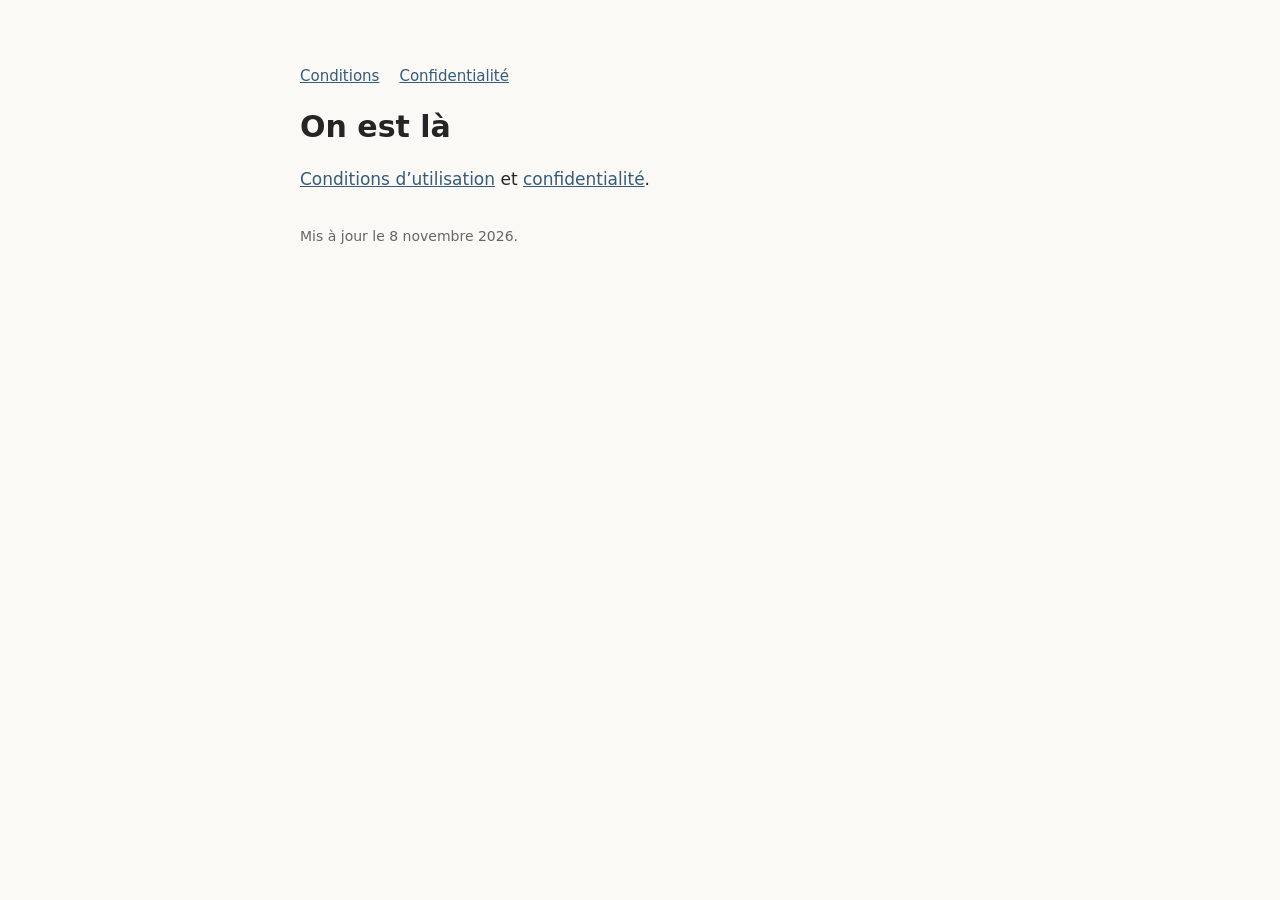
<file: index.html>
<!doctype html>
<html lang="fr">
<meta charset="utf-8">
<meta name="viewport" content="width=device-width, initial-scale=1">
<title>On est là · On est là</title>
<link rel="stylesheet" href="style.css">
<nav aria-label="Navigation"><a href="terms.html">Conditions</a><a href="privacy.html">Confidentialité</a></nav>
<main><h1>On est là</h1>
<p><a href="terms.html">Conditions d’utilisation</a> et <a href="privacy.html">confidentialité</a>.</p></main>
<footer>Mis à jour le 8 novembre 2026.</footer>
</html>
</file>
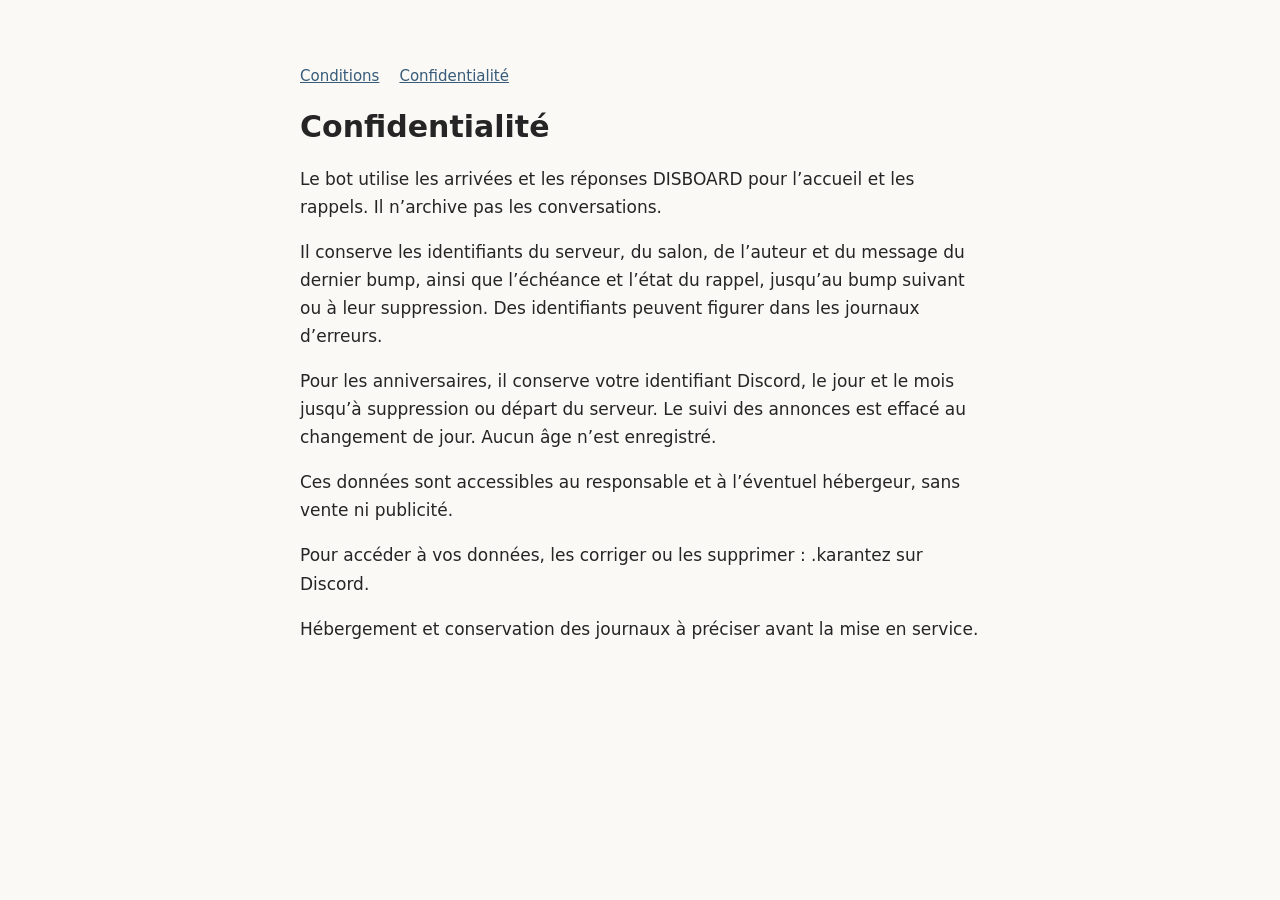
<file: privacy.html>
<!doctype html>
<html lang="fr">
<meta charset="utf-8">
<meta name="viewport" content="width=device-width, initial-scale=1">
<title>Confidentialité · On est là</title>
<link rel="stylesheet" href="style.css">
<nav aria-label="Navigation"><a href="terms.html">Conditions</a><a href="privacy.html">Confidentialité</a></nav>
<main><h1>Confidentialité</h1>
<p>Le bot utilise les arrivées et les réponses DISBOARD pour l’accueil et les rappels. Il n’archive pas les conversations.</p>
<p>Il conserve les identifiants du serveur, du salon, de l’auteur et du message du dernier bump, ainsi que l’échéance et l’état du rappel, jusqu’au bump suivant ou à leur suppression. Des identifiants peuvent figurer dans les journaux d’erreurs.</p>
<p>Pour les anniversaires, il conserve votre identifiant Discord, le jour et le mois jusqu’à suppression ou départ du serveur. Le suivi des annonces est effacé au changement de jour. Aucun âge n’est enregistré.</p>
<p>Ces données sont accessibles au responsable et à l’éventuel hébergeur, sans vente ni publicité.</p>
<p>Pour accéder à vos données, les corriger ou les supprimer : .karantez sur Discord.</p>
<p>Hébergement et conservation des journaux à préciser avant la mise en service.</p>
</main>
</html>
</file>
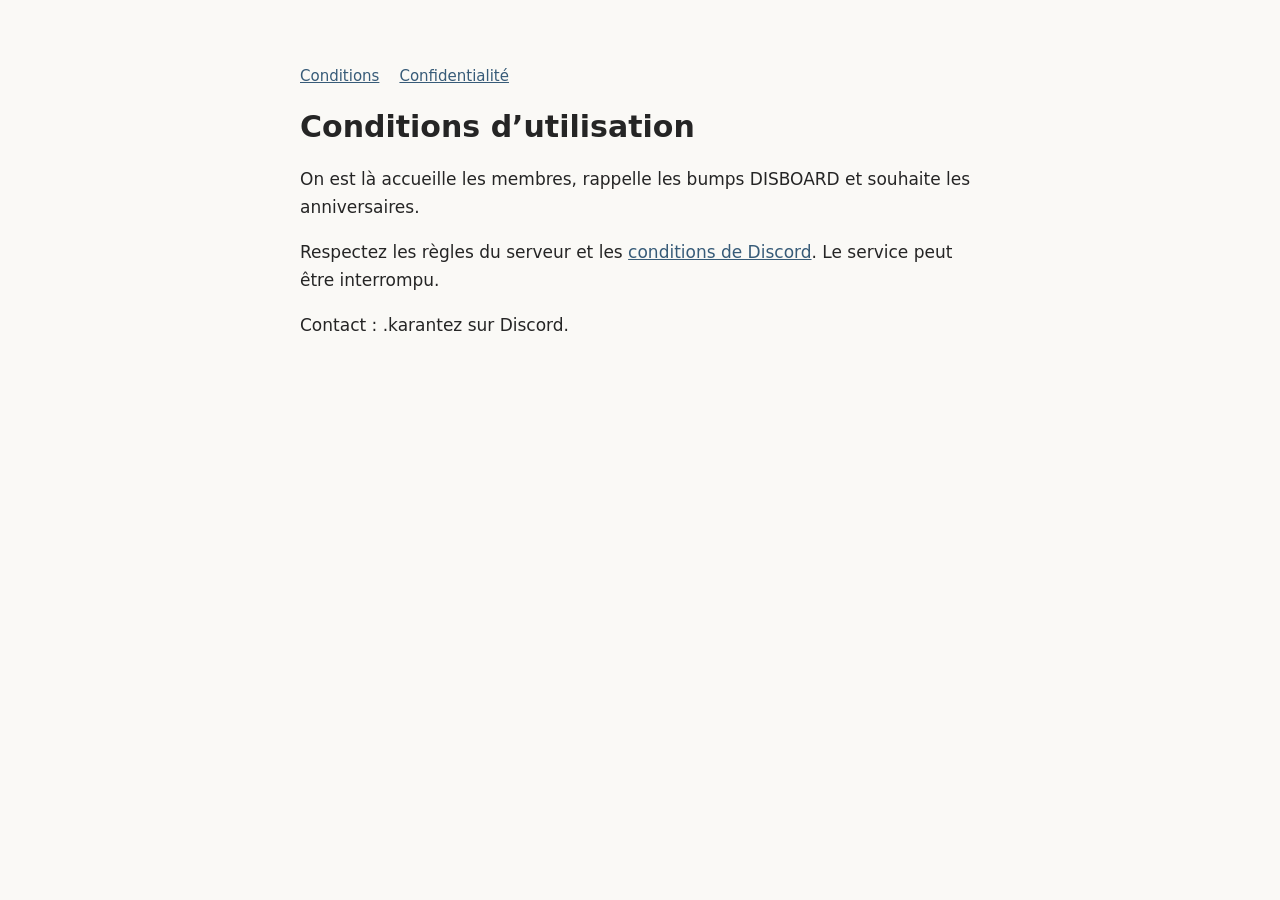
<file: terms.html>
<!doctype html>
<html lang="fr">
<meta charset="utf-8">
<meta name="viewport" content="width=device-width, initial-scale=1">
<title>Conditions d’utilisation · On est là</title>
<link rel="stylesheet" href="style.css">
<nav aria-label="Navigation"><a href="terms.html">Conditions</a><a href="privacy.html">Confidentialité</a></nav>
<main><h1>Conditions d’utilisation</h1>
<p>On est là accueille les membres, rappelle les bumps DISBOARD et souhaite les anniversaires.</p>
<p>Respectez les règles du serveur et les <a href="https://discord.com/terms">conditions de Discord</a>. Le service peut être interrompu.</p>
<p>Contact : .karantez sur Discord.</p>
</main>
</html>
</file>
<file: style.css>
body{max-width:680px;margin:64px auto;padding:0 24px;font:17px/1.65 system-ui,sans-serif;color:#252525;background:#faf9f6}nav{display:flex;gap:20px;font-size:15px}a{color:#375b78}h1{font-size:30px;line-height:1.2}footer{margin-top:32px;font-size:14px;color:#666}@media(max-width:600px){body{margin:32px auto}}
</file>
